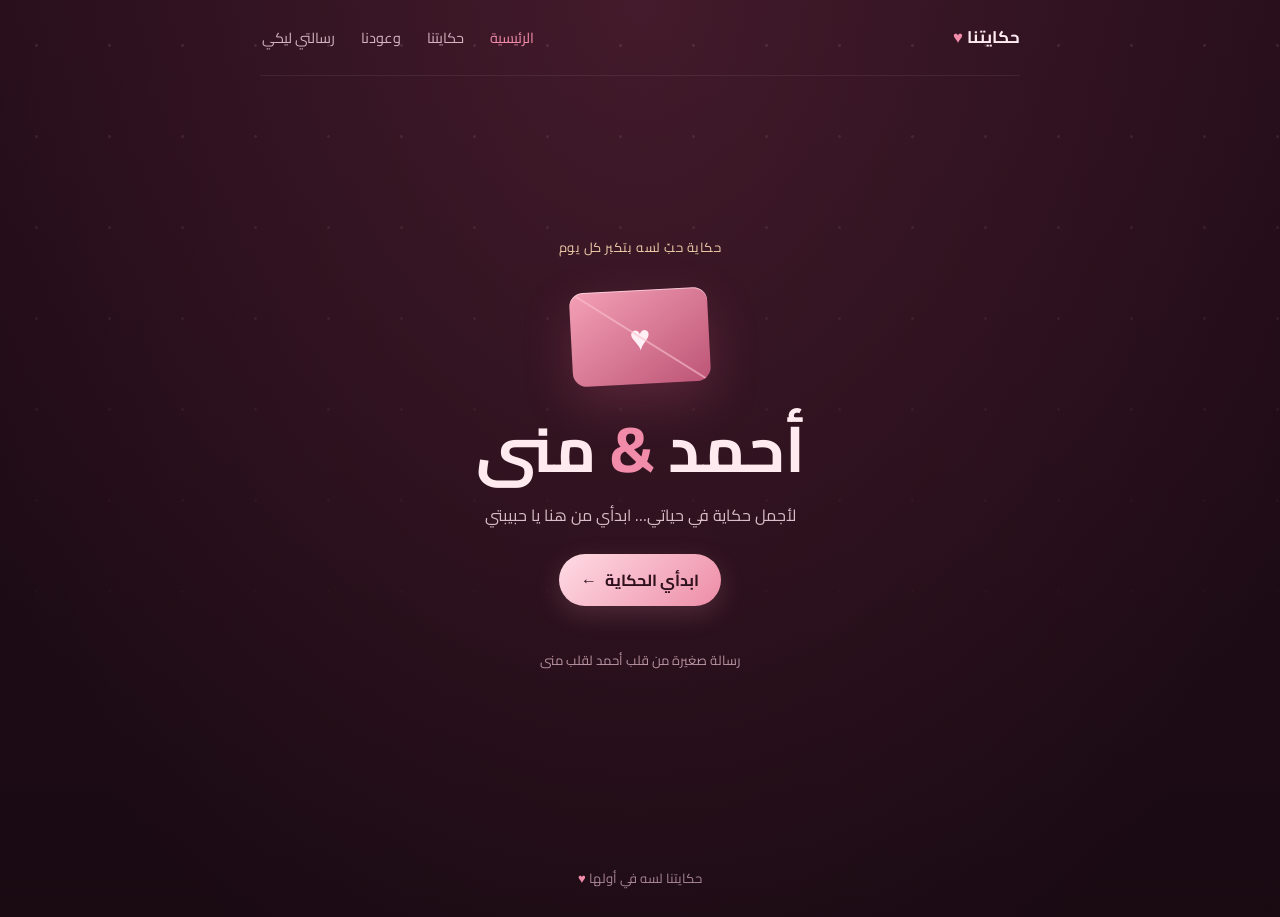
<file: index.html>
<!doctype html>
<html lang="ar" dir="rtl">
<head>
  <meta charset="utf-8"><meta name="viewport" content="width=device-width, initial-scale=1, viewport-fit=cover">
  <meta name="theme-color" content="#260e19"><title>حكايتنا — أحمد &amp; منى</title>
  <style>
@font-face{font-family:"Cairo";font-style:normal;font-display:swap;font-weight:200 1000;src:url([data-uri]) format("woff2");unicode-range:U+0600-06FF,U+0750-077F,U+0870-088E,U+0890-0891,U+0897-08E1,U+08E3-08FF,U+200C-200E,U+2010-2011,U+204F,U+2E41,U+FB50-FDFF,U+FE70-FE74,U+FE76-FEFC,U+102E0-102FB,U+10E60-10E7E,U+10EC2-10EC4,U+10EFC-10EFF,U+1EE00-1EE03,U+1EE05-1EE1F,U+1EE21-1EE22,U+1EE24,U+1EE27,U+1EE29-1EE32,U+1EE34-1EE37,U+1EE39,U+1EE3B,U+1EE42,U+1EE47,U+1EE49,U+1EE4B,U+1EE4D-1EE4F,U+1EE51-1EE52,U+1EE54,U+1EE57,U+1EE59,U+1EE5B,U+1EE5D,U+1EE5F,U+1EE61-1EE62,U+1EE64,U+1EE67-1EE6A,U+1EE6C-1EE72,U+1EE74-1EE77,U+1EE79-1EE7C,U+1EE7E,U+1EE80-1EE89,U+1EE8B-1EE9B,U+1EEA1-1EEA3,U+1EEA5-1EEA9,U+1EEAB-1EEBB,U+1EEF0-1EEF1}
@font-face{font-family:"Cairo";font-style:normal;font-display:swap;font-weight:200 1000;src:url([data-uri]) format("woff2");unicode-range:U+0000-00FF,U+0131,U+0152-0153,U+02BB-02BC,U+02C6,U+02DA,U+02DC,U+0304,U+0308,U+0329,U+2000-206F,U+20AC,U+2122,U+2191,U+2193,U+2212,U+2215,U+FEFF,U+FFFD}
:root {
  color-scheme: dark; --night:#190a12; --wine:#351321; --rose:#f18caa;
  --pale:#ffeaf0; --gold:#f1cfaa; --muted:#d9bfc8;
}
* { box-sizing:border-box; }
html { scroll-behavior:smooth; }
body {
  margin:0; min-height:100vh; overflow-x:hidden; color:var(--pale);
  background:radial-gradient(ellipse at 50% 0%,rgba(164,67,99,.25),transparent 48rem),linear-gradient(180deg,#230d18,var(--night) 58rem);
  font-family:"Cairo",Tahoma,Arial,sans-serif; line-height:1.9;
}
a { color:inherit; }
.ambient { position:fixed;inset:0;z-index:-1;overflow:hidden;pointer-events:none;background-image:radial-gradient(circle,rgba(255,213,228,.56) 1px,transparent 1.8px);background-size:73px 91px;opacity:.2;animation:drift 24s linear infinite;-webkit-mask-image:linear-gradient(to bottom,#000,transparent 85%);mask-image:linear-gradient(to bottom,#000,transparent 85%); }
@keyframes drift { to { background-position:73px 182px; } }
.wrap { width:min(100% - 32px,760px);margin-inline:auto; }
.topbar { min-height:76px;display:flex;align-items:center;justify-content:space-between;gap:15px;border-bottom:1px solid #ffe4ed14; }
.brand { text-decoration:none;font-weight:bold;font-size:1.05rem;white-space:nowrap; }
.brand span,.page-title span { color:var(--rose); }
nav { display:flex;align-items:center;gap:clamp(9px,3vw,22px); }
nav a { color:#d4b4c0;text-decoration:none;font-size:clamp(.8rem,2.7vw,.9rem);white-space:nowrap;padding:10px 2px;transition:color .2s; }
nav a:hover,nav a.active { color:var(--rose); }
.hero { min-height:calc(100svh - 128px);display:grid;place-items:center;text-align:center;padding:40px 0 56px; }
.hero-inner { animation:appear 1s ease both; }
@keyframes appear { from { opacity:0;transform:translateY(18px); } to { opacity:1;transform:none; } }
.eyebrow { color:var(--gold);font-size:.82rem;letter-spacing:.04em; }
.centered { text-align:center; }
.envelope { width:138px;height:94px;margin:30px auto 24px;position:relative;display:grid;place-items:center;color:#fff0f5;font-size:2.2rem;border-radius:14px;background:linear-gradient(145deg,#f4a0b6,#bd5576);box-shadow:0 18px 50px #e7648b35,inset 0 1px #ffffff88;transform:rotate(-3deg);animation:pulse 3s ease-in-out infinite; }
.envelope::before { content:"";position:absolute;inset:0;border-radius:inherit;background:linear-gradient(35deg,transparent 49%,#f9c0cf 50%,transparent 51%);opacity:.75; }
@keyframes pulse { 50% { transform:rotate(2deg) translateY(-5px); } }
h1 { font-size:clamp(2.2rem,10vw,4rem);line-height:1.3; }
.hero h1 { margin:0;font-weight:700; }
.hero h1 span { color:var(--rose); }
.hero-sub { color:var(--muted);margin:9px 0 24px; }
.button { border:0;border-radius:999px;padding:11px 22px;color:#30111e;background:linear-gradient(135deg,#ffdce5,#ed8da7);font-weight:700;text-decoration:none;display:inline-flex;align-items:center;gap:8px;box-shadow:0 8px 26px #ed8da733;cursor:pointer;transition:transform .2s,box-shadow .2s; }
.button:hover { transform:translateY(-2px);box-shadow:0 12px 34px #ed8da755; }
.button.secondary { color:var(--pale);background:#ffffff0d;border:1px solid #ffe4ed20;box-shadow:none; }
.scroll-hint { margin-top:42px;color:#b994a1;font-size:.82rem; }
.page { min-height:calc(100svh - 155px);padding:58px 0 42px; }
.page-title { text-align:center;font-size:clamp(2rem,8vw,3rem);margin:3px 0 0; }
.section-caption { color:var(--muted);text-align:center;margin:3px 0 24px;font-size:.91rem; }
.card { border:1px solid #ffe4ed20;border-radius:28px;padding:clamp(21px,6vw,36px);background:linear-gradient(145deg,#ffffff0e,#ffffff06);box-shadow:0 22px 70px #09030845,inset 0 1px #ffffff0a;-webkit-backdrop-filter:blur(12px);backdrop-filter:blur(12px); }
.countup { display:grid;grid-template-columns:repeat(3,1fr);gap:10px;direction:rtl; }
.digit { padding:13px 7px;text-align:center;border-radius:18px;background:linear-gradient(150deg,#ffffff12,#ffffff08);border:1px solid #ffffff0b; }
.digit strong { display:block;color:#fff6f8;font-size:clamp(1.5rem,6vw,2.1rem);line-height:1.35;font-variant-numeric:tabular-nums; }
.digit span { font-size:.85rem;color:var(--muted); }
.counter-note { text-align:center;color:#c9a9b5;font-size:.85rem;margin:15px 0 0; }
.story-card { text-align:center;margin-top:18px; }
.story-card h2 { margin:2px 0 7px;font-size:1.2rem;color:var(--rose); }
.story-card p { color:var(--muted);margin:0; }
.story-icon { color:var(--gold);font-size:1.4rem; }
.promise-list { display:grid;gap:13px; }
.promise-card { display:flex;align-items:center;gap:17px;padding:17px 20px;border-radius:22px;border:1px solid #ffe4ed20;background:linear-gradient(145deg,#ffffff10,#ffffff06); }
.promise-card>b { display:grid;place-items:center;flex:0 0 48px;height:48px;border-radius:16px;background:linear-gradient(145deg,#f4a0b6,#bd5576);color:#fff;font-size:1.45rem; }
.promise-card h2 { margin:0;font-size:1.04rem;color:#ffeaf0; }
.promise-card p { color:var(--muted);margin:2px 0 0;font-size:.9rem; }
.letter { font-size:1.02rem;color:#fbeef2; }
.letter p { margin:0 0 17px; }
.letter p:last-child { margin-bottom:0; }
.letter .salutation { color:var(--rose);font-size:1.15rem;font-weight:700; }
.signature { text-align:left;color:var(--gold); }
.closing { text-align:center;margin-top:18px;padding:29px 22px; }
.closing .heart { font-size:2rem;color:#ff789b;animation:pulse 1.6s infinite;display:inline-block; }
.closing h2 { color:var(--rose);font-size:clamp(2rem,9vw,3.1rem);margin:2px 0; }
.closing p { color:var(--muted);margin:0; }
.page-actions { display:flex;justify-content:center;gap:12px;flex-wrap:wrap;margin:24px 0 4px; }
footer { text-align:center;padding:18px 12px 26px;color:#a98794;font-size:.82rem; }
footer span { color:var(--rose); }
@media(max-width:520px) {
  .wrap { width:min(100% - 24px,760px); }
  .topbar { min-height:72px;display:block;padding:10px 0 12px; }
  .brand { display:block;text-align:center;margin-bottom:3px; }
  nav { justify-content:center;flex-wrap:wrap;gap:0 clamp(10px,4vw,18px); }
  .page { padding-top:42px; }
  .card { border-radius:23px; }
}
@media(prefers-reduced-motion:reduce) { *,*::before,*::after { animation-duration:.01ms!important;scroll-behavior:auto!important;transition-duration:.01ms!important; } }

:focus-visible { outline:2px solid var(--rose);outline-offset:3px; }
h1,h2,.section-caption { text-wrap:balance; }
.letter p { text-wrap:pretty; }

[hidden]{display:none!important}
:root{box-sizing:border-box;padding-top:env(safe-area-inset-top,0px);padding-bottom:env(safe-area-inset-bottom,0px)}
html{scroll-padding-top:env(safe-area-inset-top,0px)}
</style>
</head>
<body>
  <div class="ambient" aria-hidden="true"></div>
  <header class="topbar wrap">
    <a class="brand" href="#home">حكايتنا <span>♥</span></a>
    <nav aria-label="القائمة الرئيسية"><a href="#home">الرئيسية</a><a href="#story">حكايتنا</a><a href="#promises">وعودنا</a><a href="#letter">رسالتي ليكي</a></nav>
  </header>
  <div class="view" id="v-home"><main class="hero wrap">
    <div class="hero-inner">
      <div class="eyebrow">حكاية حبّ لسه بتكبر كل يوم</div>
      <div class="envelope" aria-hidden="true">♥</div>
      <h1>أحمد <span>&amp;</span> منى</h1>
      <p class="hero-sub">لأجمل حكاية في حياتي… ابدأي من هنا يا حبيبتي</p>
      <a class="button" href="#story">ابدأي الحكاية <span aria-hidden="true">←</span></a>
      <div class="scroll-hint">رسالة صغيرة من قلب أحمد لقلب منى</div>
    </div>
  </main>
  <footer>حكايتنا لسه في أولها <span aria-hidden="true">♥</span></footer></div>
  <div class="view" id="v-story" hidden><main class="page wrap">
    <div class="eyebrow centered">كل لحظة معاكي عمر جديد</div>
    <h1 class="page-title">حكايتنا <span>♥</span></h1>
    <p class="section-caption">من أول يوم في حكايتنا… وكل ثانية بتعدّي وإنتِ في قلبي</p>
    <section class="card counter-card">
      <div class="countup" role="timer" aria-label="الوقت منذ بداية حكايتنا">
        <div class="digit"><strong id="years">0</strong><span>سنة</span></div>
        <div class="digit"><strong id="months">0</strong><span>شهر</span></div>
        <div class="digit"><strong id="days">0</strong><span>يوم</span></div>
        <div class="digit"><strong id="hours">00</strong><span>ساعة</span></div>
        <div class="digit"><strong id="minutes">00</strong><span>دقيقة</span></div>
        <div class="digit"><strong id="seconds">00</strong><span>ثانية</span></div>
      </div>
      <p class="counter-note">عداد بيزيد من ١ مارس ٢٠٢٤ — وكل ثانية بتفكرني إني محظوظ بيكي</p>
    </section>
    <section class="card story-card">
      <div class="story-icon" aria-hidden="true">✦</div>
      <h2>داخلين على تلات سنين</h2>
      <p>داخلين على تلات سنين من ضحكتك، ووجودك، وكل حاجة حلوة بقت في حياتي من يوم ما بقيتي فيها. واللي جاي مع بعض أحلى بإذن الله.</p>
    </section>
    <div class="page-actions"><a class="button secondary" href="#home">الرئيسية</a><a class="button" href="#promises">كمّلي الحكاية <span>←</span></a></div>
  </main>
  <footer>أحمد &amp; منى <span aria-hidden="true">♥</span></footer></div>
  <div class="view" id="v-promises" hidden><main class="page wrap">
    <div class="eyebrow centered">وعد من القلب</div>
    <h1 class="page-title">دايمًا <span>جنبك</span></h1>
    <p class="section-caption">وعود صغيرة من أحمد لحبيبته منى</p>
    <section class="promise-list">
      <article class="promise-card"><b aria-hidden="true">∞</b><div><h2>هفضل أختارك</h2><p>كل يوم، وكل مرة، وكل سنة جاية.</p></div></article>
      <article class="promise-card"><b aria-hidden="true">♡</b><div><h2>هفضل جنبك</h2><p>معاكي وفي يومك، وأطمن عليكي دايمًا.</p></div></article>
      <article class="promise-card"><b aria-hidden="true">✦</b><div><h2>حكايتنا مكملة</h2><p>نفسي السنين الجاية تبقي مراتي وتفضلي جنبي على طول.</p></div></article>
    </section>
    <div class="page-actions"><a class="button secondary" href="#story">رجوع لحكايتنا</a><a class="button" href="#letter">افتحي رسالتي <span>←</span></a></div>
  </main>
  <footer>وعد مني ليكي… للأبد <span aria-hidden="true">♥</span></footer></div>
  <div class="view" id="v-letter" hidden><main class="page wrap">
    <div class="eyebrow centered">كلام من قلبي لقلبك</div>
    <h1 class="page-title">رسالتي <span>ليكي</span></h1>
    <article class="card letter">
      <p class="salutation">إزيك يا حبيبتي؟ وحشتيني ♥</p>
      <p>النهارده يوم مميز جدًا، وأنا محظوظ إني لقيتك. إنتِ نور حياتي وكل دنيتي، وحلوة أوي وقمر وعسل.</p>
      <p>شكرًا إنك بقيتي جزء من يومي ومن حياتي. كنت تايه أوي من غيرك، ولما لقيتك لقيت نفسي اللي كنت بدور عليها من زمان. شكرًا إنك لسه معايا لغاية دلوقتي، يا روح قلبي ويا مامي.</p>
      <p>منونتي حبيبتي، وحشاني موت، ونفسي أبقى معاكي في يومك كله وأطمن عليكي دايمًا. وحطي في دماغك إني هفضل جنبك للأبد.</p>
      <p>بحبك فوق ما إنتِ متخيلة. عمري ما هتخلّى عنك، ولا هسيبك، ولا هشوف غيرك، علشان إنتِ كل حياتي… إنتِ نفسي وإنتِ قلبي.</p>
      <p>وبعون الله، في السنين الجاية تبقي مراتي وتبقي جنبي حرفيًا، مش بس معنويًا.</p>
      <p class="signature">من أحمد، اللي بيحبك موت</p>
    </article>
    <section class="closing card">
      <span class="heart" aria-hidden="true">♥</span>
      <p>وآخر حاجة هقولها هي…</p>
      <h2>بحبك مووت</h2>
      <p>النهارده وكل يوم</p>
    </section>
    <div class="page-actions"><a class="button secondary" href="#promises">رجوع لوعودنا</a><a class="button" href="#home">من الأول تاني <span>♥</span></a></div>
  </main>
  <footer>حكاية أحمد ومنى <span aria-hidden="true">♥</span></footer></div>
  <script>
// بدأنا العد من ١ مارس ٢٠٢٤، حسب اليوم الذي اختاره أحمد.
const start = new Date(2024, 2, 1, 0, 0, 0);
const el = Object.fromEntries(['years','months','days','hours','minutes','seconds'].map(id => [id, document.getElementById(id)]));

function updateCountup() {
  const now = new Date();
  let years = now.getFullYear() - start.getFullYear();
  let cursor = new Date(start.getFullYear() + years, start.getMonth(), start.getDate(), start.getHours(), start.getMinutes(), start.getSeconds());
  if (cursor > now) { years--; cursor = new Date(start.getFullYear() + years, start.getMonth(), start.getDate(), start.getHours(), start.getMinutes(), start.getSeconds()); }

  let months = (now.getFullYear() - cursor.getFullYear()) * 12 + now.getMonth() - cursor.getMonth();
  let monthCursor = new Date(cursor.getFullYear(), cursor.getMonth() + months, cursor.getDate(), cursor.getHours(), cursor.getMinutes(), cursor.getSeconds());
  if (monthCursor > now) { months--; monthCursor = new Date(cursor.getFullYear(), cursor.getMonth() + months, cursor.getDate(), cursor.getHours(), cursor.getMinutes(), cursor.getSeconds()); }

  let remainder = Math.max(0, Math.floor((now.getTime() - monthCursor.getTime()) / 1000));
  const days = Math.floor(remainder / 86400); remainder %= 86400;
  const hours = Math.floor(remainder / 3600); remainder %= 3600;
  const minutes = Math.floor(remainder / 60); const seconds = remainder % 60;
  for (const [key, value] of Object.entries({years,months,days,hours,minutes,seconds})) {
    if (el[key]) el[key].textContent = String(value).padStart(key === 'years' || key === 'months' || key === 'days' ? 1 : 2, '0');
  }
}

updateCountup();
setInterval(updateCountup, 1000);

const views = ['home','story','promises','letter'];
const titles = {home:'حكايتنا — أحمد & منى', story:'حكايتنا — أحمد & منى', promises:'وعودنا — أحمد & منى', letter:'رسالتي ليكي — أحمد & منى'};
function route(name) {
  const h = name || location.hash.slice(1), v = views.includes(h) ? h : 'home';
  views.forEach(n => { document.getElementById('v-' + n).hidden = n !== v; });
  document.querySelectorAll('nav a').forEach(a => {
    const on = a.getAttribute('href') === '#' + v;
    a.classList.toggle('active', on);
    if (on) a.setAttribute('aria-current', 'page'); else a.removeAttribute('aria-current');
  });
  document.title = titles[v];
  window.scrollTo({top: 0, behavior: 'instant'});
}
document.addEventListener('click', e => {
  const a = e.target.closest('a[href^="#"]');
  if (!a) return;
  e.preventDefault();
  const h = a.getAttribute('href').slice(1);
  try { location.hash = h; } catch (_) {}
  route(h);
});
addEventListener('hashchange', () => route());
route();
</script>
</body>
</html>
</file>
